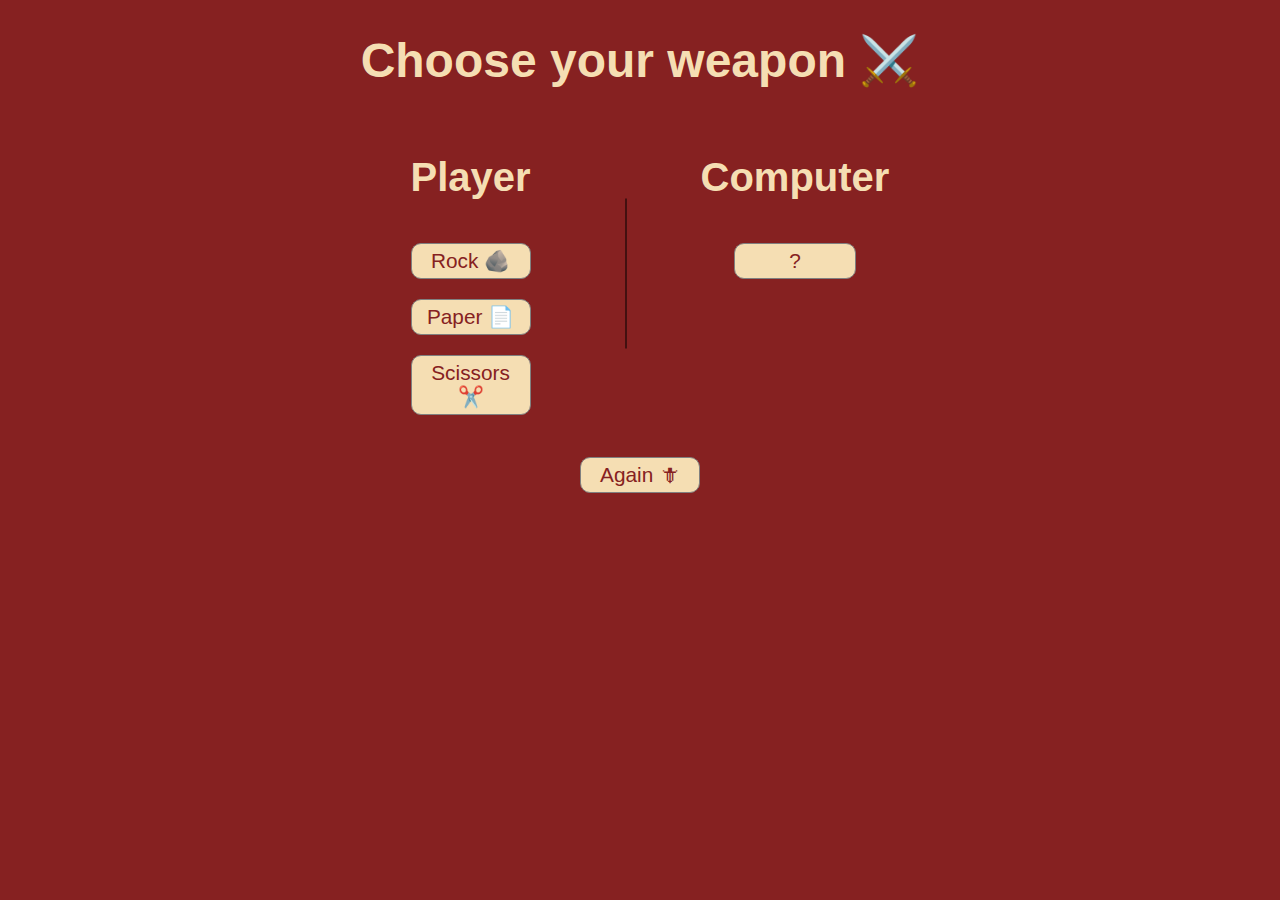
<file: index.html>
<!DOCTYPE html>
<html lang="en">
<head>
    <meta charset="UTF-8">
    <meta http-equiv="X-UA-Compatible" content="IE=edge">
    <meta name="viewport" content="width=device-width, initial-scale=1.0">
    <title>Rock Paper Scissors</title>
    <link rel="stylesheet" href="./index.css">
    <script src="./script.js" defer></script>
</head>

<body>
    <h1>Choose your weapon ⚔️</h1>
    <div class="battle">
        
        <div class="player">
            <h2>Player</h2>
            <ul>
                <li><button class="button" id="rock" onclick="getRock()">Rock 🪨</button></li>
                <li><button class="button" id="paper" onclick="getPaper()">Paper 📄</button></li>
                <li><button class="button" id="scissors" onclick="getScissors()">Scissors ✂️</button></li>
            </ul>
        </div>

        <div class="divider"></div>
    
        <div class="computer">
            <h2>Computer</h2>
            <p id="computer">?</p>
        </div>
        
    </div>

    <p id="result"></p>

    <button id="refresh" onclick="document.location.reload(false)"> Again 🗡 </button>
    
    
</body>
</html>
</file>
<file: index.css>
*{
    background-color: rgb(134, 33, 33);
    color: wheat;
    text-align: center;
    font-family:'Trebuchet MS', 'Lucida Sans Unicode', 'Lucida Grande', 'Lucida Sans', Arial, sans-serif;
}

h1{
    font-size: 3rem;
}

h2{
    font-size: 2.5rem;
}

p{
    font-size: 2rem;
}

/*BATTEL*/
.battle{
    display: flex;
    justify-content:center;
    align-items:flex-start;
}


/*DIVIDER*/
.divider{
    background-color: black;
    width: 150px;
    height: 1px;
    transform: rotate(90deg);
    margin: auto 0;
}

/*PLAYER & COMPUTER*/
.computer{
    height: 160px;
    display: flex;
    flex-direction: column;
    align-items: center;
   
}

ul{
    padding-left: 20px;
    margin: 0;
}

li{
    list-style-type: none;
    
}

button, #computer{
    text-decoration: none; 
    background-color: wheat;
    color: rgb(134, 33, 33);
    font-size: 1.3rem;
    padding: 5px 10px;
    border: solid 1px grey;
    border-radius: 10px;
    background-color: wheat;
}



#computer{
    margin-top: 10px;
    margin-right: 0;
    width: 100px;
}

button{
    cursor: pointer;
    margin: 10px 20px 10px 0;
    width: 120px;
}

button:hover{
    background-color: brown;
    color: wheat;
    border: dotted 1px wheat;
}

/*REFRESH*/
#refresh{
    margin: 0 auto; 
}

/**/
.none{
    display: none;
}


@media only screen and (max-width:510px ){
    h1{
        font-size: 2.5rem;
    }

    h2{
        font-size: 2rem;
    }

    p{
        font-size: 1.5rem;
    }
}
</file>
